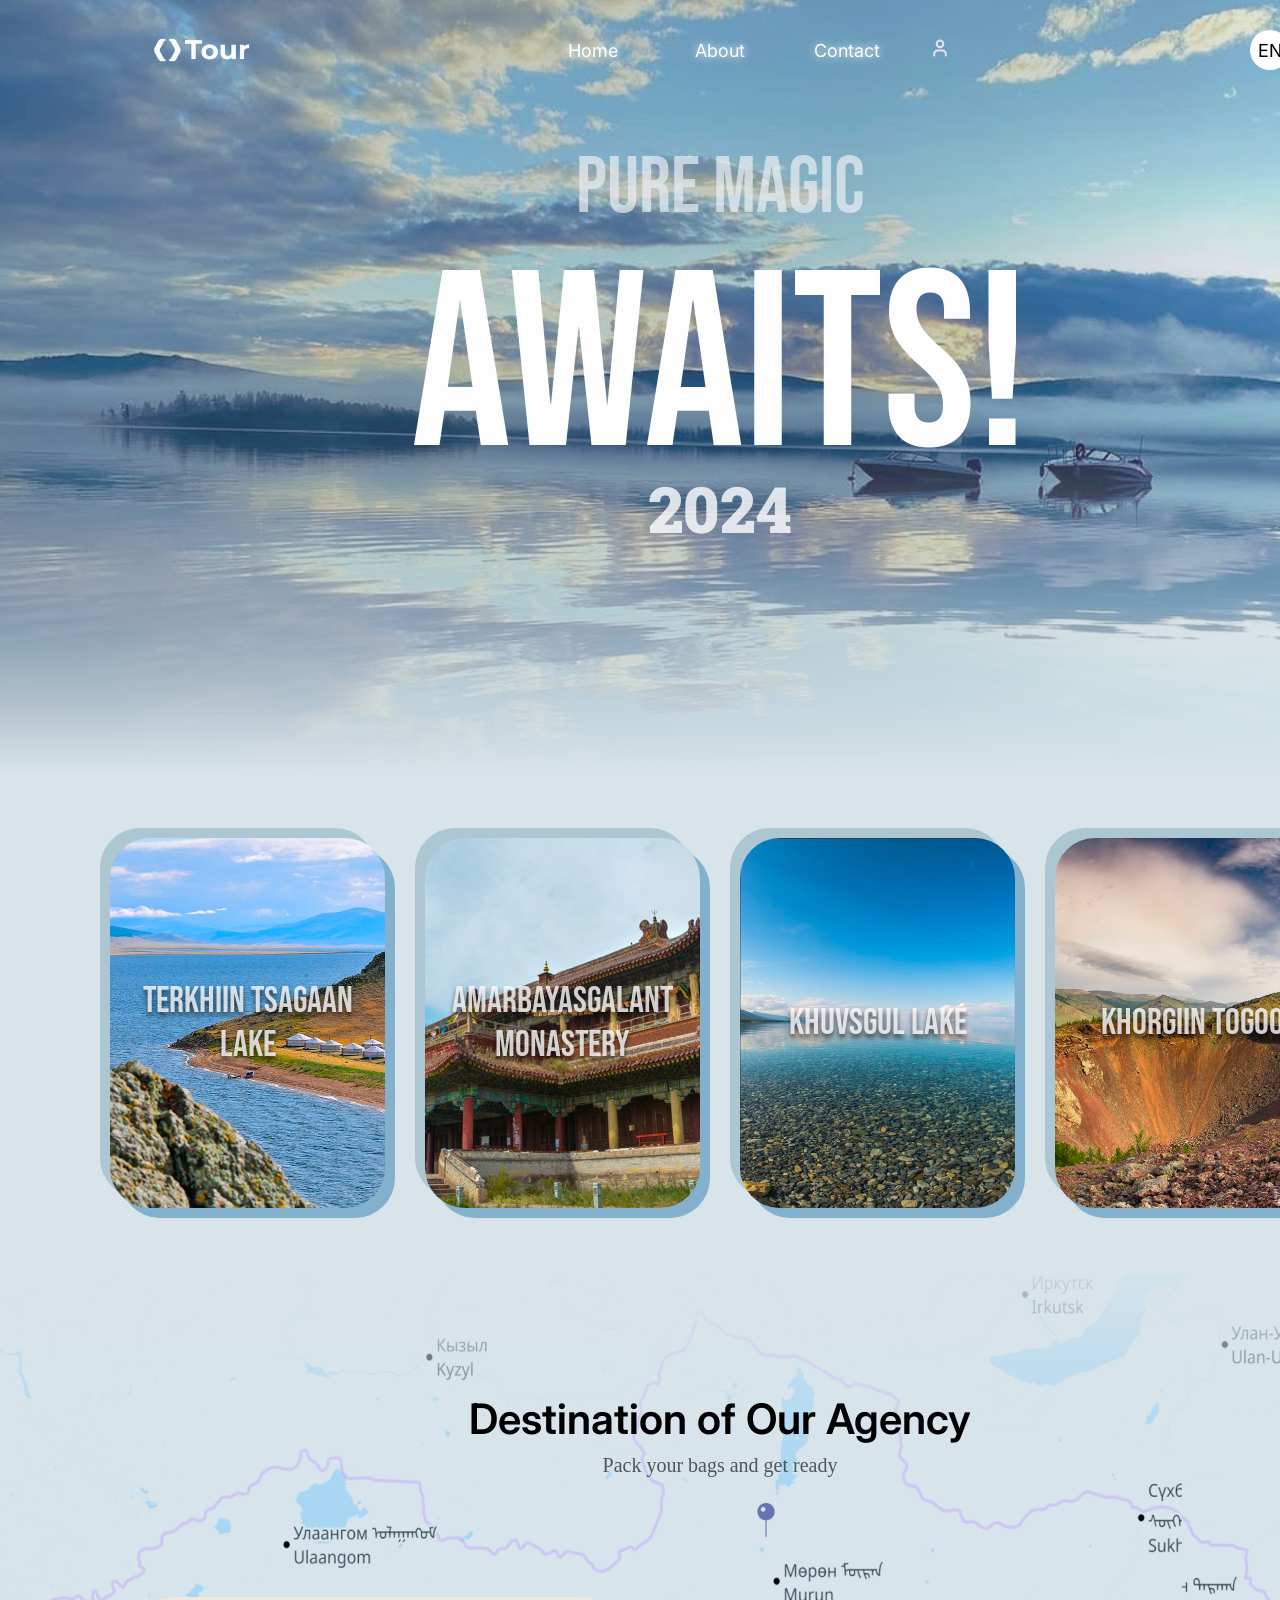
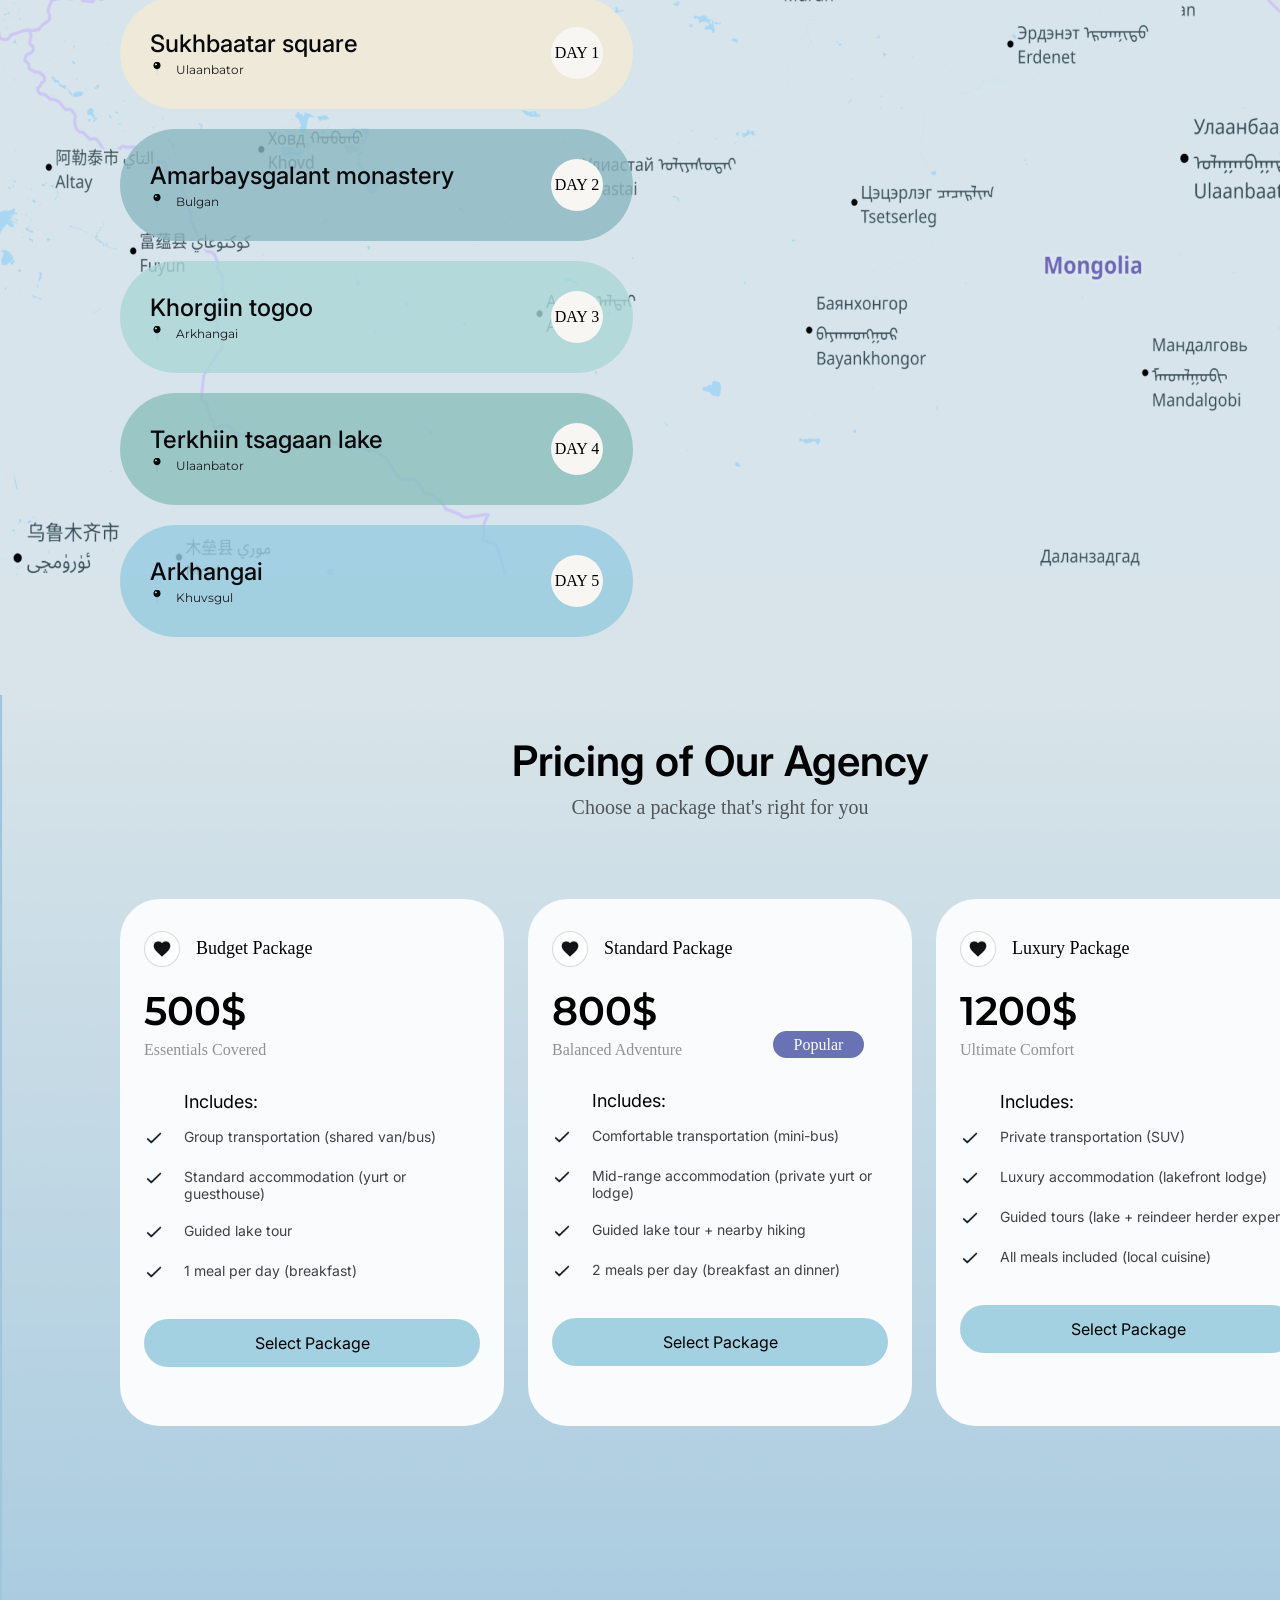
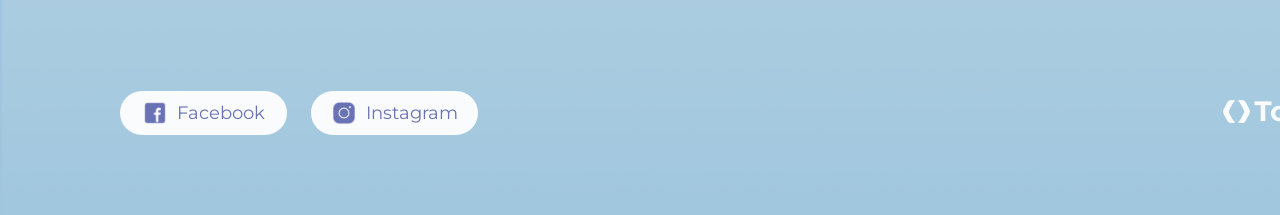
<file: secondPinetour.html/index.html>
<!doctype html>
<html lang="en">
  <head>
    <meta charset="UTF-8" />
    <meta name="viewport" content="width=device-width, initial-scale=1.0" />
    <title>Document</title>
    <link rel="stylesheet" href="new pinetour.css" />
  </head>
  <body>
    <div></div>
    <main class="container">
      <section id="hero" class="section">
        <header class="container">
          <img class="logoSize" src="./logo 1.png" alt="" />
          <div class="Headertext">
            <a class="Headertext" href="#hero"><p>Home</p></a>
            <a class="Headertext" href="#roadmap"><p>About</p></a>
            <a class="Headertext" href="#pricefooter"><p>Contact</p></a>

            <div><img src="./user.svg" alt="" /></div>
          </div>
          <div class="EN">EN</div>
        </header>
        <div class="Hero">
          <div class="HeroText">
            <div class="puremagic">Pure Magic</div>
            <div class="awaits">awaits!</div>
            <div class="year">2024</div>
          </div>
        </div>
      </section>
      <section id="location">
        <div class="cart1">
          <div class="cartShadow1"></div>
          <div class="cartShadow2"></div>

          <img class="cart1Img" src="./1.png" alt="" />
          <p class="cartText">Terkhiin tsagaan <br />lake</p>
          <div class="cartOverlay"></div>
        </div>
        <div class="cart1">
          <div class="cartShadow1"></div>
          <div class="cartShadow2"></div>
          <div class="cartOverlay"></div>

          <img class="cart1Img" src="./2.png" alt="" />
          <p class="cartText">Amarbayasgalant Monastery</p>
        </div>
        <div class="cart1">
          <div class="cartShadow1"></div>
          <div class="cartShadow2"></div>
          <div class="cartOverlay"></div>

          <img class="cart1Img" src="./3.png" alt="" />
          <p class="cartText">Khuvsgul lake</p>
        </div>
        <div class="cart1">
          <div class="cartShadow1"></div>
          <div class="cartShadow2"></div>
          <div class="cartOverlay"></div>

          <img class="cart1Img" src="./4.png" alt="" />
          <p class="cartText">Khorgiin togoo</p>
        </div>
      </section>
      <section id="roadmap">
        <div class="roadmapHeaderText">
          <p class="roadmapText">Destination of Our Agency</p>
          <p class="roadmapText2">Pack your bags and get ready</p>
        </div>
        <div class="roadmapBottom">
          <div class="roadmapLeft">
            <div class="day1Huree">
              <div>
                <p class="roadmapHureeText3">Sukhbaatar square</p>
                <div class="roadmapHureeText4">
                  <img
                    class="roadmapicon"
                    src="./Icon Container 2.png"
                    alt=""
                  />
                  <p class="roadmapJijegText">Ulaanbator</p>
                </div>
              </div>
              <div class="dayText"><p class="">DAY 1</p></div>
            </div>
            <div class="day2Huree">
              <div>
                <p class="roadmapHureeText3">Amarbaysgalant monastery</p>
                <div class="roadmapHureeText4">
                  <img
                    class="roadmapicon"
                    src="./Icon Container 2.png"
                    alt=""
                  />
                  <p class="roadmapJijegText">Bulgan</p>
                </div>
              </div>
              <div class="dayText"><p class="">DAY 2</p></div>
            </div>
            <div class="day3Huree">
              <div>
                <p class="roadmapHureeText3">Khorgiin togoo</p>
                <div class="roadmapHureeText4">
                  <img
                    class="roadmapicon"
                    src="./Icon Container 2.png"
                    alt=""
                  />
                  <p class="roadmapJijegText">Arkhangai</p>
                </div>
              </div>
              <div class="dayText"><p class="">DAY 3</p></div>
            </div>
            <div class="day4Huree">
              <div>
                <p class="roadmapHureeText3">Terkhiin tsagaan lake</p>
                <div class="roadmapHureeText4">
                  <img
                    class="roadmapicon"
                    src="./Icon Container 2.png"
                    alt=""
                  />
                  <p class="roadmapJijegText">Ulaanbator</p>
                </div>
              </div>
              <div class="dayText"><p class="">DAY 4</p></div>
            </div>
            <div class="day5Huree">
              <div>
                <p class="roadmapHureeText3">Arkhangai</p>
                <div class="roadmapHureeText4">
                  <img
                    class="roadmapicon"
                    src="./Icon Container 2.png"
                    alt=""
                  />
                  <p class="roadmapJijegText">Khuvsgul</p>
                </div>
              </div>
              <div class="dayText"><p class="">DAY 5</p></div>
            </div>
          </div>
          <div class="roadmapRight">
            <img class="zuragHemjee176" src="./Frame 176.png" alt="" />
            <img class="zuragHemjee177" src="./Frame 177.png" alt="" />
            <img class="zuragHemjee178" src="./Frame 178.png" alt="" />
            <img class="zuragHemjee179" src="./Frame 179.png" alt="" />
            <img class="zuragHemjee11111" src="./11111.png" alt="" />
          </div>
        </div>
      </section>
      <section id="pricefooter">
        <div class="footerTextHeader">
          <p class="footerText">Pricing of Our Agency</p>
          <p class="footerText2">Choose a package that's right for you</p>
        </div>
        <div class="dd">
          <div class="ddd">
            <div class="deedHeseg">
              <img class="zurhteiLogo" src="./IconButton 1.png" alt="" />
              <p class="budget">Budget Package</p>
            </div>
            <div>
              <p class="dollor500">500$</p>
              <p class="DollordoodText">Essentials Covered</p>
            </div>
            <div class="priceIncludes">Includes:</div>
            <ul class="priceList">
              <li class="priceListText">
                <img class="checkIcon" src="./check.png" alt="" />Group
                transportation (shared van/bus)
              </li>
              <li class="priceListText">
                <img class="checkIcon" src="./check.png" alt="" />Standard
                accommodation (yurt or <br />guesthouse)
              </li>
              <li class="priceListText">
                <img class="checkIcon" src="./check.png" alt="" />Guided lake
                tour
              </li>
              <li class="priceListText">
                <img class="checkIcon" src="./check.png" alt="" />1 meal per day
                (breakfast)
              </li>
            </ul>
            <div class="SelectPackageHuree">
              <p class="SelectPackageText">Select Package</p>
            </div>
          </div>
          <div class="ddd">
            <div class="deedHeseg">
              <img class="zurhteiLogo" src="./IconButton 1.png" alt="" />
              <p class="budget">Standard Package</p>
            </div>
            <div>
              <p class="dollor500">800$</p>
            </div>
            <div class="Popular">
              <p class="DollordoodText">Balanced Adventure</p>
              <p class="PopularText">Popular</p>
            </div>
            <div class="priceIncludes">Includes:</div>
            <ul class="priceList">
              <li class="priceListText">
                <img class="checkIcon" src="./check.png" alt="" />Comfortable
                transportation (mini-bus)
              </li>
              <li class="priceListText">
                <img class="checkIcon" src="./check.png" alt="" />Mid-range
                accommodation (private yurt or lodge)
              </li>
              <li class="priceListText">
                <img class="checkIcon" src="./check.png" alt="" />Guided lake
                tour + nearby hiking
              </li>
              <li class="priceListText">
                <img class="checkIcon" src="./check.png" alt="" />2 meals per
                day (breakfast an dinner)
              </li>
            </ul>
            <div class="SelectPackageHuree">
              <p class="SelectPackageText">Select Package</p>
            </div>
          </div>
          <div class="ddd">
            <div class="deedHeseg">
              <img class="zurhteiLogo" src="./IconButton 1.png" alt="" />
              <p class="budget">Luxury Package</p>
            </div>
            <div>
              <p class="dollor500">1200$</p>
              <p class="DollordoodText">Ultimate Comfort</p>
            </div>
            <div class="priceIncludes">Includes:</div>
            <ul class="priceList">
              <li class="priceListText">
                <img class="checkIcon" src="./check.png" alt="" />Private
                transportation (SUV)
              </li>
              <li class="priceListText">
                <img class="checkIcon" src="./check.png" alt="" />Luxury
                accommodation (lakefront lodge)
              </li>
              <li class="priceListText">
                <img class="checkIcon" src="./check.png" alt="" />Guided tours
                (lake + reindeer herder experience)
              </li>
              <li class="priceListText">
                <img class="checkIcon" src="./check.png" alt="" />All meals
                included (local cuisine)
              </li>
            </ul>
            <div class="SelectPackageHuree">
              <p class="SelectPackageText">Select Package</p>
            </div>
          </div>
        </div>
        <footer class="container">
          <div class="footer">
            <div class="facebookInstagram">
              <div class="facebook">
                <img class="facebookLogo" src="./Facebook Icon.png" alt="" />
                <p class="facebookInstagramText">Facebook</p>
              </div>
              <div class="facebook">
                <img class="facebookLogo" src="./Instagram Icon.png" alt="" />
                <p class="facebookInstagramText">Instagram</p>
              </div>
            </div>
            <div>
              <img class="tourLogo" src="./logo 1.png" alt="" />
            </div>
          </div>
        </footer>
      </section>
    </main>
  </body>
</html>
</file>
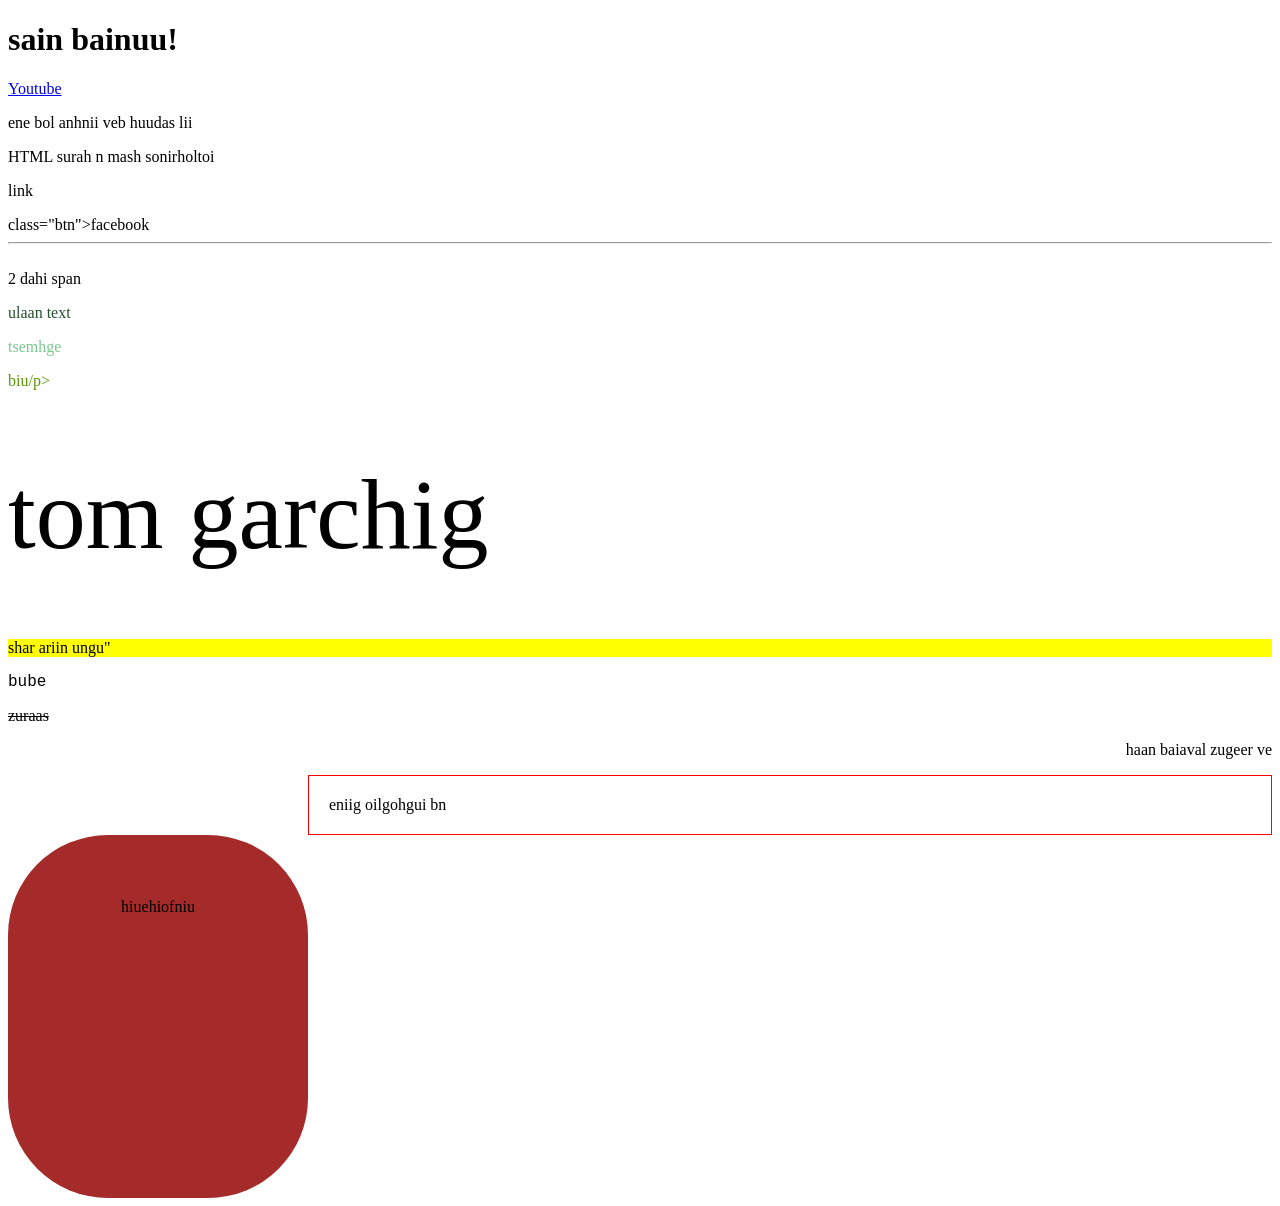
<file: first.html>
<!doctype html>

<html lang="mn">
  <head>
    <mete class="UTC-8" />
    <title>my first website</title>
    <body>
      <h1>sain bainuu!</h1>
      <a href="hwf" target="_blank">Youtube</a>
      <p>ene bol anhnii veb huudas <span>lii</span></p>
      <p>HTML surah n mash sonirholtoi</p>
      <p>link</p>
      <span> class="btn">facebook</span>
      <br />
      <hr />
      <br />
      <span> 2 dahi span </span>
      <table>
        <br />
      </table>
      <P style="color:rgb(39, 81, 45);">ulaan text</P>
      <P style="color: #1fa34096 ;">tsemhge</P>
      <p style="color: rgb(94, 151, 9);">biu/p>
        <h1 style="font-size: 100px;font-weight: 100;">tom garchig</h1>
      <div style="background-color:yellow;">shar ariin ungu" </div>
      <p style="font-family: 'Courier New', Courier, monospace;">bube</p>
      <p style="text-decoration: line-through;">zuraas</p>
      <p style="text-align: end;">haan baiaval zugeer ve</p>
      <div style="margin-left: 300px; padding: 20px;border: 1px solid red;">eniig oilgohgui bn</div>
      <div style="width: 300px;height: 300px;background-color:  brown;border-radius: 100px;text-align: center; padding-top: 5%;">hiuehiofniu</div>
        
    </body>
    </html>
  </head>
</file>
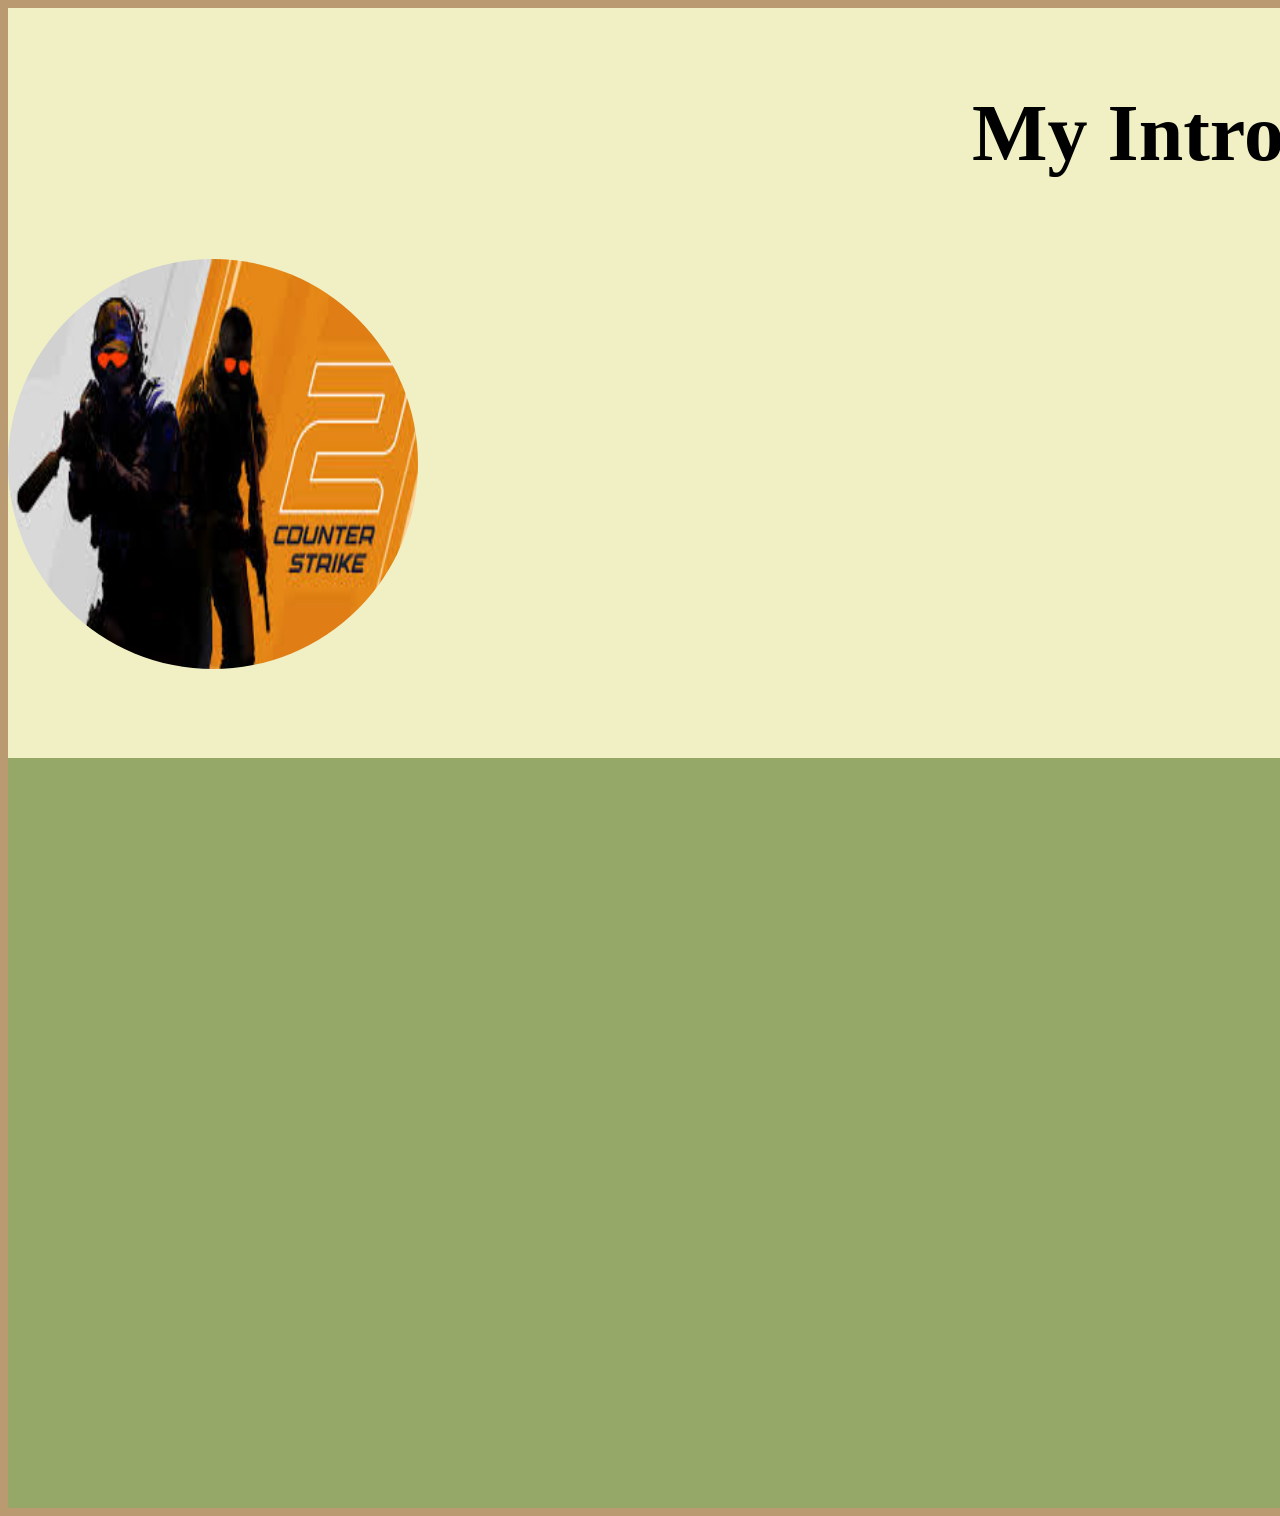
<file: medkue.html>
<!doctype html>
<html lang="en">
  <head>
    <meta charset="UTF-8" />
    <meta name="viewport" content="width=device-width, initial-scale=1.0" />
    <link rel="stylesheet" href="style.css" />
    
    <title>Document</title>
  </head>
  <body style="background-color: rgb(185, 154, 113)">
    <div
      style="
        background-color: rgb(240, 240, 196);
        width: 2400px;
        height: 750px;
        padding: 0px;
      "
    >
      <div style="display: flex; justify-content: center">
        <p style="font-size: 80px; font-weight: 600">My Introduce</p>
      </div>
      <div style="display: flex; align-items: center; gap: 1200px">
        <img
          style="border-radius: 410px; width: 410px; height: 410px"
          src="image/cs2 photo.jpeg"
          alt=""
        />
        <p style="font-size: 60px; font-weight: 600">987678</p>
      </div>
    </div>
    <div
      style="background-color: rgb(150, 168, 103); width: 2400px; height: 750px"
    ></div>
  </body>
</html>
</file>
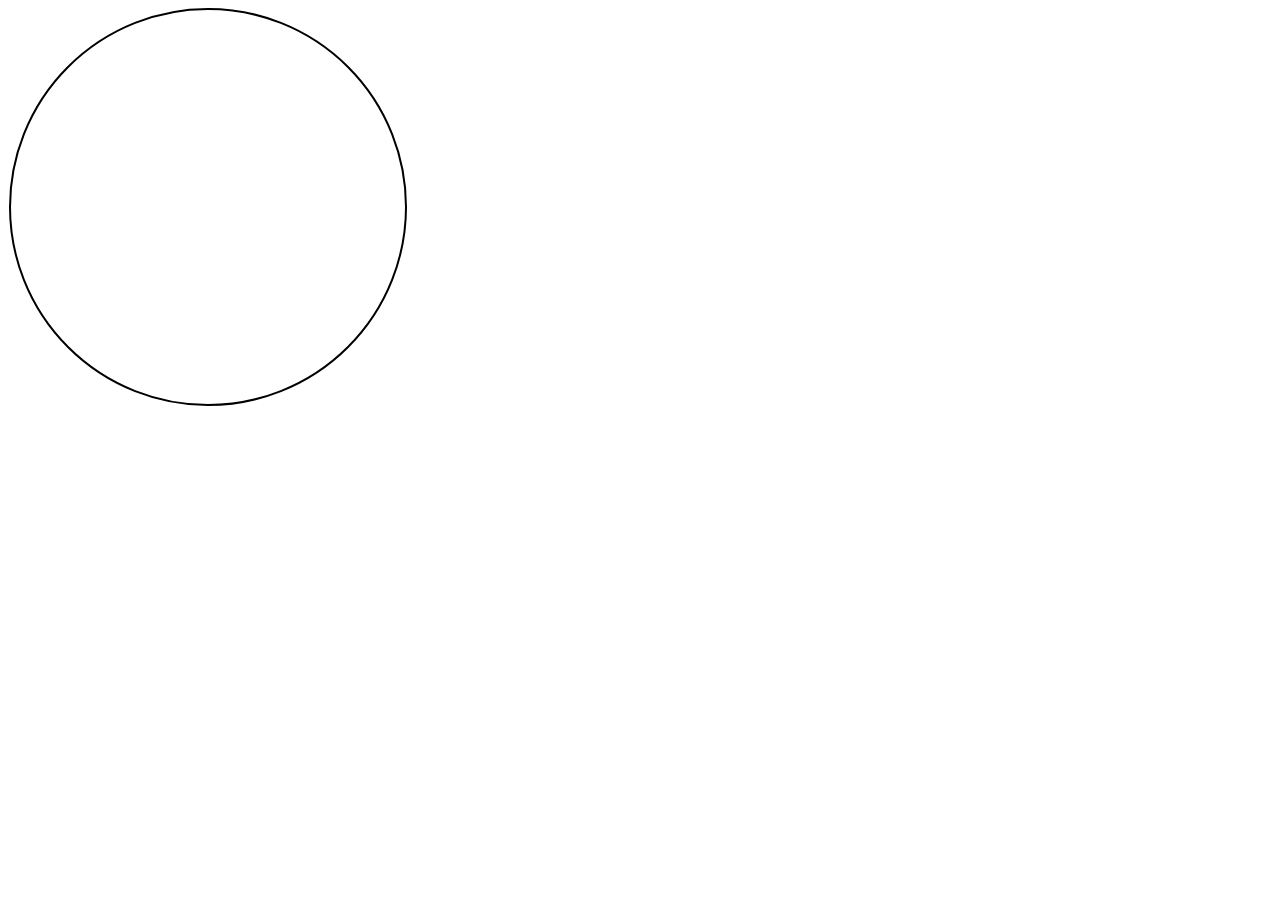
<file: save code.html>
<!DOCTYPE html>
<html lang="en">
<head>
    <meta charset="UTF-8">
    <meta name="viewport" content="width=device-width, initial-scale=1.0">
    <title>Document</title>
</head>
<body>
    <div style="width: 300px; height:300px;margin: 1px; padding: 47px;border-radius: 300px; border: 2px solid;"</div></div>
</body>
</html>
</file>
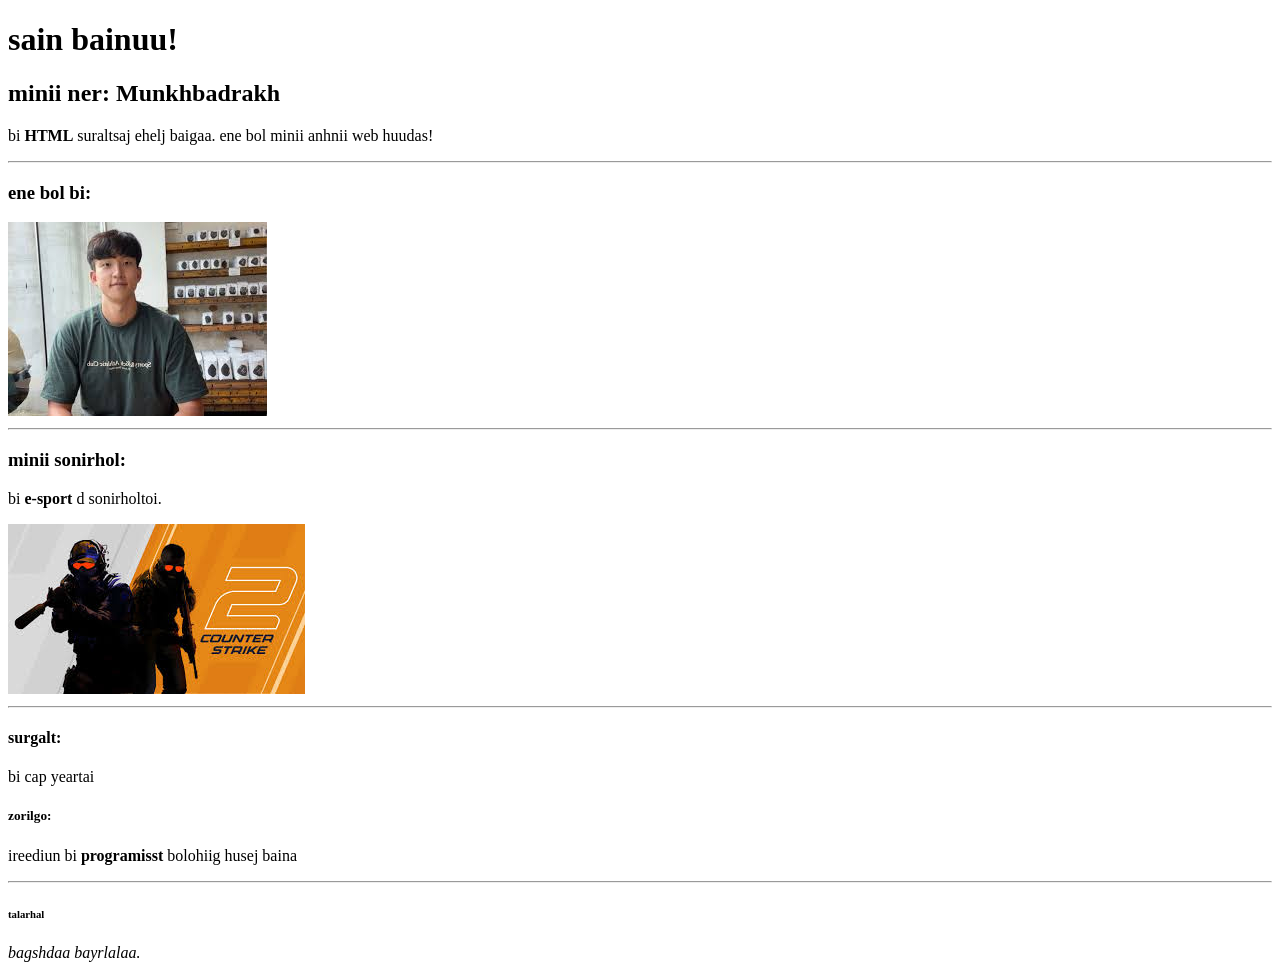
<file: second.html>
<!doctype html>
<html lang="en">
  <head>
    <meta charset="UTF-8" />
    <meta name="viewport" content="width=device-width, initial-scale=1.0" />
    <title>minii taniltsuuhal website</title>
  </head>
  <body>
    <h1>sain bainuu!</h1>
    <h2>minii ner: Munkhbadrakh</h2>
    <p>
      bi <strong>HTML</strong> suraltsaj ehelj baigaa. ene bol minii anhnii web
      huudas!
    </p>
    <hr />
    <h3>ene bol bi:</h3>
    <img src="image/korean people.jpeg" alt=" zurag " />
    <hr />
    <h3>minii sonirhol:</h3>
    <p>bi <strong> e-sport </strong> d sonirholtoi.</p>
    <img src="image/cs2 photo.jpeg" alt="" />
    <hr />
    <h4>surgalt:</h4>
    <p>bi cap yeartai</p>
    <h5>zorilgo:</h5>
    <p>ireediun bi <strong>programisst</strong> bolohiig husej baina</p>
    <hr />
    <h6>talarhal</h6>
    <em>bagshdaa bayrlalaa.</em>
  </body>
</html>
</file>
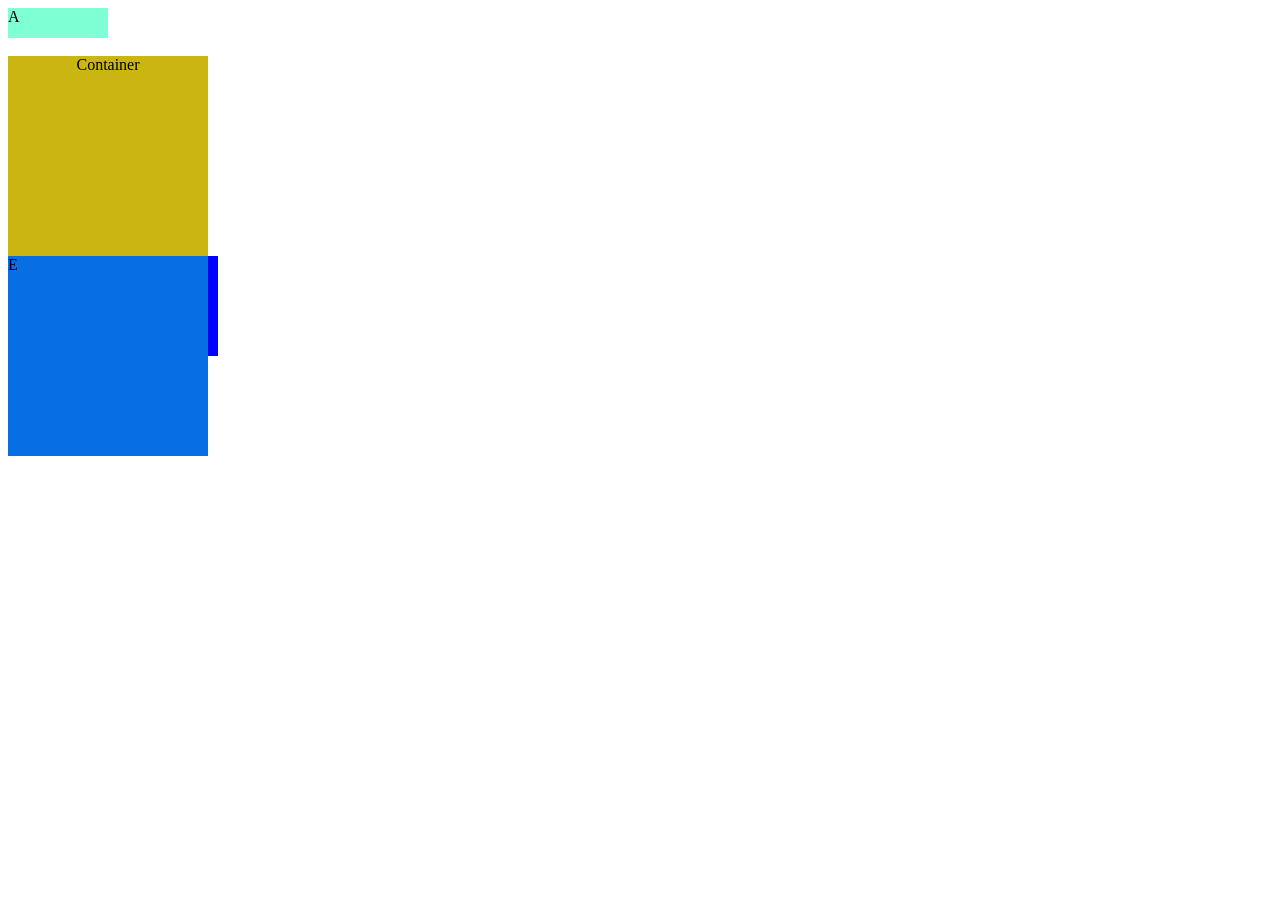
<file: image/position.html>
<!doctype html>
<html lang="en">
  <head>
    <meta charset="UTF-8" />
    <meta name="viewport" content="width=device-width, initial-scale=1.0" />
    <title>Document</title>
  </head>
  <body>
    <div style="background-color: aquamarine; width: 100px; height: 30px">
      A
    </div>
    <div
      style="
        background-color: green;
        width: 100px;
        height: 30pxpx;
        position: relative;
        top: 50px;
        left: 20px;
        display: flex;
        justify-content: center;
        align-items: center;
      "
    >
      B
    </div>
    <div
      style="
        background-color: rgb(202, 181, 19);
        position: relative;
        width: 200px;
        height: 200px;
        display: flex;
        justify-content: center;
      "
    >
      Container
    </div>
    <div
      style="
        width: 210px;
        height: 100px;
        background-color: blue;
        position: absolute;
      "
    >
      C
    </div>
    <div
      style="
        background-color: rgb(7, 110, 228);
        width: 200px;
        height: 200px;
        position: fixed;
        
      "
    >
      E
    </div>
  </body>
</html>
</file>
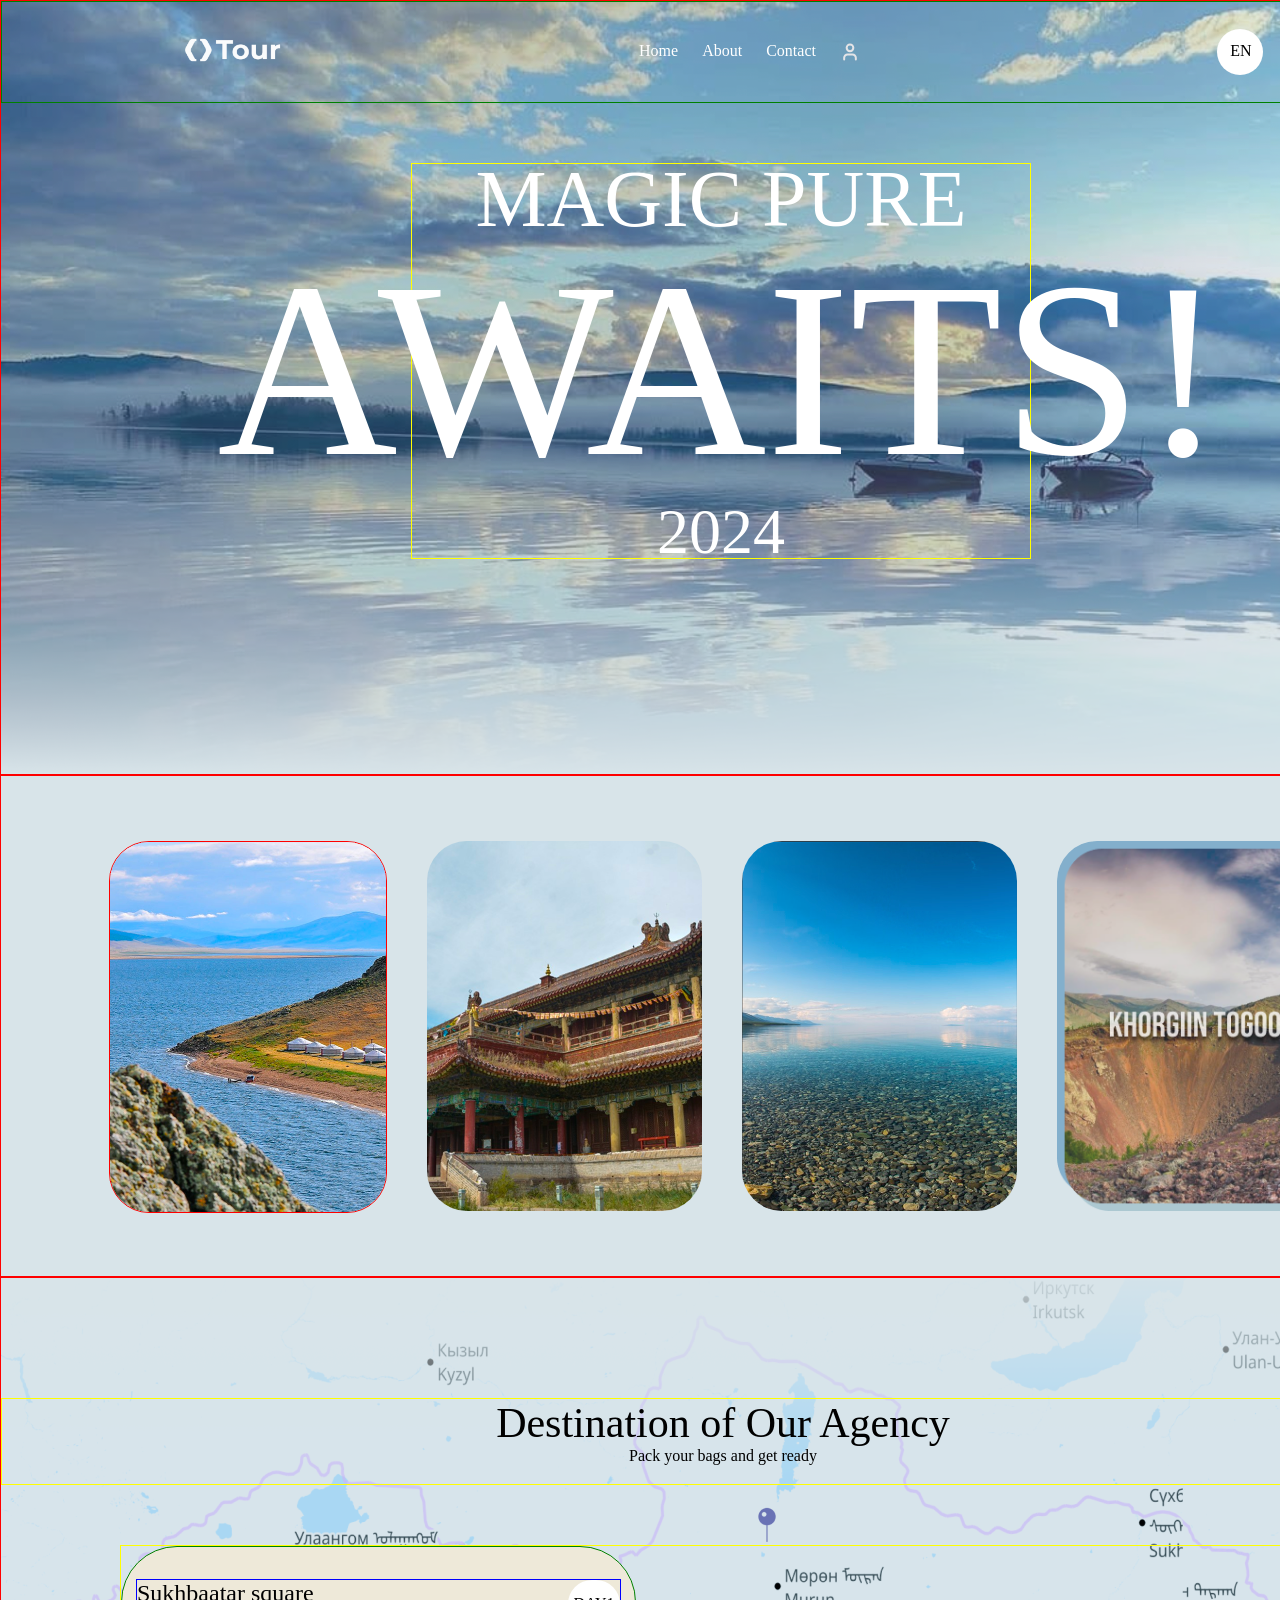
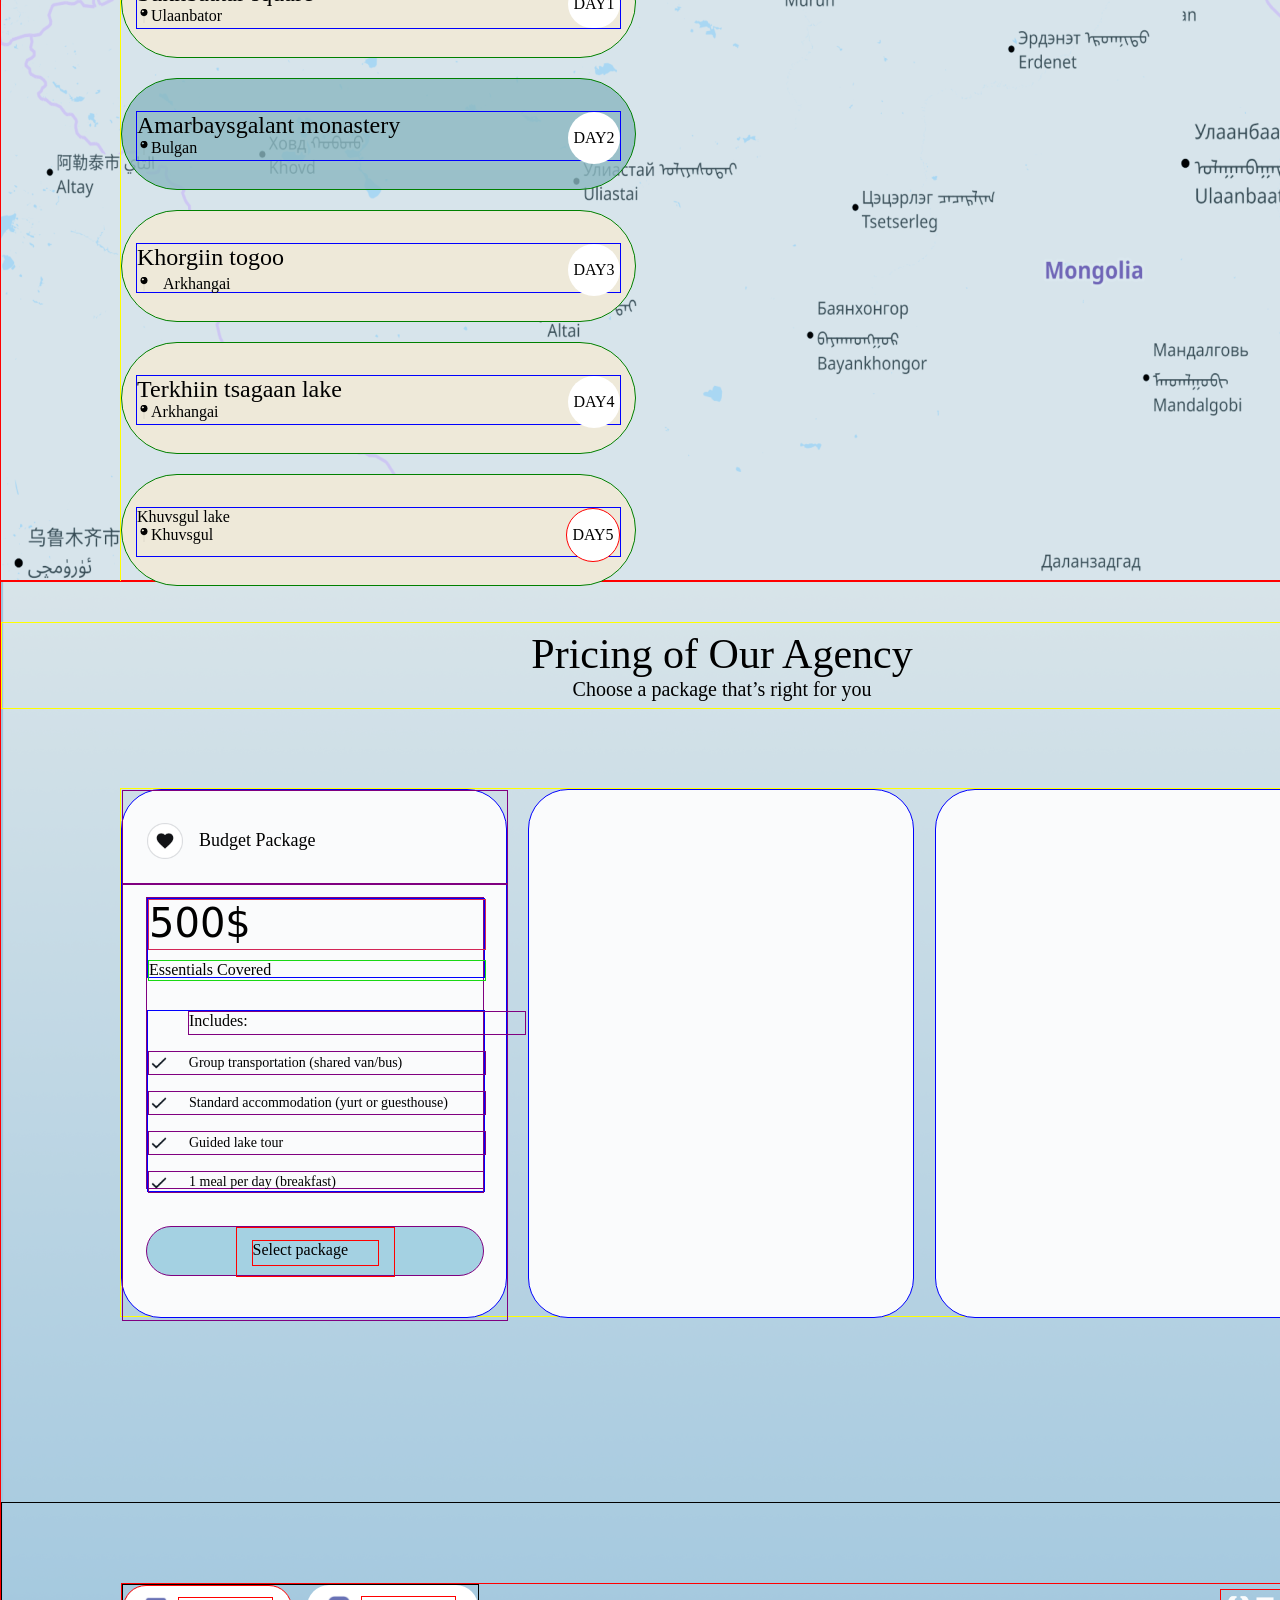
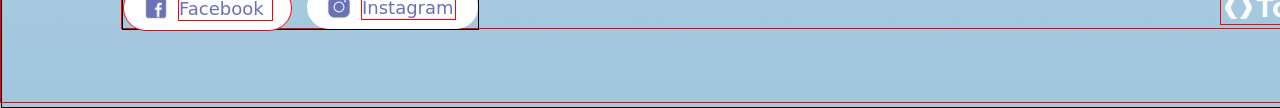
<file: pinetour/pinetour 1.html>
<!doctype html>
<html lang="en">
  <head>
    <meta charset="UTF-8" />
    <meta name="viewport" content="width=device-width, initial-scale=1.0" />
    <title>Document</title>
    <link rel="preconnect" href="https://fonts.googleapis.com" />
    <link rel="preconnect" href="https://fonts.gstatic.com" crossorigin />
    <link />
    <link rel="preconnect" href="https://fonts.googleapis.com" />
    <link rel="preconnect" href="https://fonts.gstatic.com" crossorigin />
    <link
      href="https://fonts.googleapis.com/css2?family=Montserrat:ital,wght@0,100..900;1,100..900&display=swap"
      rel="stylesheet"
    />
    <link rel="preconnect" href="https://fonts.googleapis.com" />
    <link rel="preconnect" href="https://fonts.gstatic.com" crossorigin />
    <link
      href="https://fonts.googleapis.com/css2?family=Inter:ital,opsz,wght@0,14..32,100..900;1,14..32,100..900&display=swap"
      rel="stylesheet"
    />
    <style>
      * {
        margin: 0px;
        padding: 0px;
      }
    </style>
  </head>
  <body
    style="
      margin: 0px;
      padding: 0px;
      background-image: url(/pinetour/Price&Footer\ image.png);
    "
  >
    <div
      style="
        height: 773px;
        width: 1440px;
        border: 1px solid red;
        margin: auto;
        background-image: url(/pinetour/HeroImage.png);
      "
    >
      <div
        style="
          width: 100%;
          height: 100px;
          border: 1px solid green;
          display: flex;
          justify-content: space-around;
          align-items: center;
        "
      >
        <div style="border: solid 1px green 33px; margin-right: 1px">
          <img
            src="/pinetour/logo 1.png"
            style="width: 100px; height: 34px"
            alt=""
          />
        </div>
        <div style="display: flex; gap: 24px">
          <p style="color: white">Home</p>
          <p style="color: white">About</p>
          <p style="color: white">Contact</p>
          <img src="/pinetour/user.svg" alt="user" />
        </div>
        <div
          style="
            width: 20px;
            height: 20px;
            padding: 13px;
            background-color: white;
            border-radius: 40px;
          "
        >
          EN
        </div>
      </div>

      <div
        style="
          width: 618px;
          height: 394px;
          display: flex;
          flex-direction: column;
          justify-content: center;
          align-items: center;
          border: 1px solid yellow;
          margin: auto;
          margin-top: 60px;
        "
      >
        <div style="color: white; font-size: 80px">MAGIC PURE</div>
        <div
          style="
            font-size: 250px;
            line-height: 100%;
            letter-spacing: 0;
            color: white;
            font-family: Bebas-Neue;
          "
        >
          AWAITS!
        </div>
        <div style="font-size: 64px; color: white">2024</div>
      </div>
    </div>

    <div
      style="
        width: 1440px;
        height: 500px;
        border: 1px solid red;
        margin: auto;
        background-image: url(/pinetour/Location\ image.png);
        display: flex;
        justify-content: space-around;
        gap: 40px;
        justify-content: center;
      "
    >
      <div>
        <img
          src="/pinetour/1.png"
          style="
            width: 275.49px;
            margin-top: 65px;
            height: 370px;
            border-radius: 40px;
            border: 1px solid red;
            box-shadow: #29728b40;
          "
        />
        <div></div>
      </div>
      <div>
        <img
          src="/pinetour/2.png"
          style="
            width: 275.49px;
            margin-top: 65px;
            height: 370px;
            border-radius: 40px;
          "
          alt=""
        />
      </div>
      <div>
        <img
          src="/pinetour/3.png"
          style="
            width: 275.49px;
            margin-top: 65px;
            height: 370px;
            border-radius: 40px;
          "
          alt=""
        />
      </div>
      <div>
        <img
          src="/pinetour/card.png"
          style="
            width: 275.49px;
            margin-top: 65px;
            height: 370px;
            border-radius: 40px;
          "
          alt=""
        />
      </div>
    </div>
    <div
      style="
        width: 1440px;
        height: 902px;
        border: 1px solid red;
        margin: auto;
        background-image: url(/pinetour/Roadmap\ image.png);
      "
    >
      <div
        style="
          width: 1442px;
          height: 85px;
          border: 1px solid yellow;
          display: flex;
          flex-direction: column;
          align-items: center;
          margin-top: 120px;
        "
      >
        <div style="font-size: 42px">Destination of Our Agency</div>
        <div style="font-size: 20px"></div>
        Pack your bags and get ready
      </div>
      <div
        style="
          display: flex;
          flex-direction: column;
          gap: 20px;
          width: 1200px;
          margin: auto;
          height: 640px;
          border: 1px solid yellow;
          margin-top: 60px;
        "
      >
        <div
          style="
            width: 513px;
            height: 112px;
            border-radius: 120px;
            border: 1px solid green;
            background-color: #eee9d9;
          "
        >
          <div
            style="
              display: flex;
              justify-content: space-between;
              width: 483px;
              height: 48px;
              margin: auto;
              margin-top: 32px;
              border: 1px solid blue;
            "
          >
            <div>
              <p style="font-size: 24px; margin: 0%">Sukhbaatar square</p>
              <div style="display: flex; align-items: center">
                <img
                  src="/pinetour/Icon Container 2.png"
                  style="width: 14px; height: 14px"
                  alt=""
                />

                <p>Ulaanbator</p>
              </div>
            </div>

            <div
              style="
                width: 52px;
                height: 48px;
                border-radius: 50px;
                background-color: white;
                display: flex;
                justify-content: center;
                align-items: center;
              "
            >
              DAY1
            </div>
          </div>
        </div>
        <div
          style="
            display: flex;
            justify-content: space-between;
            width: 513px;
            height: 112px;
            border-radius: 120px;
            border: 1px solid green;
            background-color: #8bb8c1cc;
          "
        >
          <div
            style="
              display: flex;
              justify-content: space-between;
              width: 483px;
              height: 48px;
              margin: auto;
              margin-top: 32px;
              border: 1px solid blue;
            "
          >
            <div>
              <p style="font-size: 24px; margin: 0%">
                Amarbaysgalant monastery
              </p>
              <div style="display: flex; align-items: center">
                <img
                  src="/pinetour/Icon Container 2.png"
                  style="width: 14px; height: 14px; margin: 0%"
                  alt=""
                />
                <p>Bulgan</p>
              </div>
            </div>
            <div
              style="
                width: 52px;
                height: 52px;
                border-radius: 50px;
                background-color: white;
                display: flex;
                justify-content: center;
                align-items: center;
              "
            >
              DAY2
            </div>
          </div>
        </div>
        <div
          style="
            display: flex;
            justify-content: space-between;
            width: 513px;
            height: 112px;
            border-radius: 120px;
            border: 1px solid green;
            background-color: #eee9d9;
          "
        >
          <div
            style="
              display: flex;
              justify-content: space-between;
              width: 483px;
              height: 48px;
              margin: auto;
              margin-top: 32px;
              border: 1px solid blue;
            "
          >
            <div style="display: flex; flex-direction: column; gap: 4px">
              <p style="font-size: 24px; margin: 0%">Khorgiin togoo</p>
              <div style="display: flex; align-items: center; gap: 12px">
                <img
                  src="/pinetour/Icon Container 2.png"
                  style="width: 14px; height: 14px; margin: 0%"
                  alt=""
                />
                <p>Arkhangai</p>
              </div>
            </div>
            <div
              style="
                width: 52px;
                height: 52px;
                border-radius: 50px;
                background-color: white;
                display: flex;
                justify-content: center;
                align-items: center;
              "
            >
              DAY3
            </div>
          </div>
        </div>
        <div
          style="
            display: flex;
            justify-content: space-between;
            width: 513px;
            height: 112px;
            border-radius: 120px;
            border: 1px solid green;
            background-color: #eee9d9;
          "
        >
          <div
            style="
              display: flex;
              justify-content: space-between;
              width: 483px;
              height: 48px;
              margin: auto;
              margin-top: 32px;
              border: 1px solid blue;
            "
          >
            <div>
              <p style="font-size: 24px; margin: 0%">Terkhiin tsagaan lake</p>
              <div style="display: flex; align-items: center">
                <img
                  src="/pinetour/Icon Container 2.png"
                  style="width: 14px; height: 14px; margin: 0%"
                  alt=""
                />
                <p>Arkhangai</p>
              </div>
            </div>
            <div
              style="
                width: 52px;
                height: 52px;
                border-radius: 50px;
                background-color: white;
                display: flex;
                justify-content: center;
                align-items: center;
              "
            >
              DAY4
            </div>
          </div>
        </div>
        <div
          style="
            display: flex;
            justify-content: space-between;
            width: 513px;
            height: 112px;
            border-radius: 120px;
            border: 1px solid green;
            background-color: #eee9d9;
          "
        >
          <div
            style="
              display: flex;
              justify-content: space-between;
              width: 483px;
              height: 48px;
              margin: auto;
              margin-top: 32px;
              border: 1px solid blue;
            "
          >
            <div>
              <p style="margin: 0px">Khuvsgul lake</p>
              <div
                style="
                  display: flex;
                  align-items: center;
                  margin: 0px;
                  border: 1px red;
                "
              >
                <img
                  src="/pinetour/Icon Container 2.png"
                  style="width: 14px; height: 14px"
                  alt=""
                />
                <p style="margin: 0px">Khuvsgul</p>
              </div>
            </div>
            <div
              style="
                width: 52px;
                height: 52px;
                border: 1px solid red;
                border-radius: 50px;
                background-color: white;
                display: flex;
                justify-content: center;
                align-items: center;
              "
            >
              DAY5
            </div>
          </div>
        </div>
      </div>
    </div>
    <div
      style="
        border: 1px solid red;
        width: 1440px;
        height: 1120px;
        margin: auto;

        background-image: url(/pinetour/Price&Footer\ image.png);
      "
    >
      <div
        style="
          width: 1440px;
          height: 85px;
          border: 1px solid yellow;
          display: flex;
          justify-content: center;
          align-items: center;
          flex-direction: column;
          margin-top: 40px;
        "
      >
        <div style="font-size: 42px">Pricing of Our Agency</div>
        <div style="font-size: 20px">Choose a package that’s right for you</div>
      </div>
      <div
        style="
          width: 1200px;
          height: 527px;
          border: 1px solid yellow;
          margin-inline: auto;
          margin-top: 79px;
          display: flex;
          justify-content: space-between;
        "
      >
        <div
          style="
            width: 384px;
            height: 527px;
            border: 1px solid blue;
            background-color: #fafbfc;
            border-radius: 40px;
          "
        >
          <div
            style="
              width: 384px;
              height: 92px;
              border: 1px solid purple;
              display: flex;
              gap: 16px;
            "
          >
            <img
              src="/pinetour/IconButton 1.png"
              style="
                width: 36px;
                height: 36px;
                margin-top: 32px;
                margin-left: 24px;
              "
              alt=""
            />
            <p style="font-size: 18px; margin-top: 39px">Budget Package</p>
          </div>
          <div style="width: 384px; height: 435px; border: 1px solid purple">
            <div
              style="
                width: 336px;
                height: 290px;
                border: 1px solid purple;
                margin: auto;
                margin-top: 12px;
              "
            >
              <div style="width: 336px; height: 78px; border: 1px solid blue">
                <div
                  style="
                    font-size: 40px;
                    width: 336px;
                    height: 49px;
                    border: 1px solid rgb(211, 37, 86);
                    font-family:
                      system-ui,
                      -apple-system,
                      BlinkMacSystemFont,
                      &quot;Segoe UI&quot;,
                      Roboto,
                      Oxygen,
                      Ubuntu,
                      Cantarell,
                      &quot;Open Sans&quot;,
                      &quot;Helvetica Neue&quot;,
                      sans-serif;
                  "
                >
                  500$
                </div>
                <div
                  style="
                    font-size: 16px;
                    width: 336px;
                    height: 19px;
                    border: 1px solid rgb(25, 216, 19);
                    margin-top: 10px;
                  "
                >
                  Essentials Covered
                </div>
              </div>
              <div
                style="
                  width: 336px;
                  height: 180px;
                  border: 1px solid blue;
                  margin-top: 32px;
                "
              >
                <div
                  style="
                    width: 336px;
                    height: 22px;
                    border: 1px solid purple;
                    margin-bottom: 16px;
                    margin-left: 40px;
                  "
                >
                  Includes:
                </div>
                <div
                  style="
                    width: 336px;
                    height: 22px;
                    border: 1px solid purple;
                    margin-top: 16px;
                    display: flex;
                    gap: 20px;
                  "
                >
                  <img
                    src="/pinetour/check.png"
                    style="width: 20px; height: 20px; margin-top: 0.7px"
                    alt=""
                  />
                  <p
                    style="
                      font-size: 14px;
                      display: flex;
                      align-items: center;
                      width: 500px;
                    "
                  >
                    Group transportation (shared van/bus)
                  </p>
                </div>
                <div
                  style="
                    width: 336px;
                    height: 22px;
                    border: 1px solid purple;
                    margin-top: 16px;
                    display: flex;
                    gap: 20px;
                  "
                >
                  <img
                    src="/pinetour/check.png"
                    style="width: 20px; height: 20px; margin-top: 0.7px"
                    alt=""
                  />
                  <p
                    style="font-size: 14px; display: flex; align-items: center"
                  >
                    Standard accommodation (yurt or guesthouse)
                  </p>
                </div>
                <div
                  style="
                    width: 336px;
                    height: 22px;
                    border: 1px solid purple;
                    margin-top: 16px;
                    display: flex;
                    gap: 20px;
                  "
                >
                  <img
                    src="/pinetour/check.png"
                    style="width: 20px; height: 20px; margin-top: 0.7px"
                    alt=""
                  />
                  <p
                    style="font-size: 14px; display: flex; align-items: center"
                  >
                    Guided lake tour
                  </p>
                </div>
                <div
                  style="
                    width: 336;
                    height: 20px;
                    border: 1px solid purple;
                    margin-top: 16px;
                    display: flex;
                    gap: 20px;
                  "
                >
                  <img
                    src="/pinetour/check.png"
                    style="width: 20px; height: 20px; margin-top: 0.7px"
                    alt=""
                  />
                  <p
                    style="font-size: 14px; display: flex; align-items: center"
                  >
                    1 meal per day (breakfast)
                  </p>
                </div>
              </div>
            </div>
            <div
              style="
                width: 336px;
                height: 48px;
                background-color: #a4d1e2;
                border: 1px solid purple;
                margin: auto;
                margin-top: 37px;
                border-radius: 50px;
              "
            >
              <div
                style="
                  width: 157px;
                  height: 48px;
                  border: 1px solid red;
                  font-size: 16px;
                  margin: auto;
                "
              >
                <p
                  style="
                    width: 125px;
                    height: 24px;
                    border: 1px solid red;
                    font-size: 16px;
                    margin: auto;
                    margin-top: 12px;
                  "
                >
                  Select package
                </p>
              </div>
            </div>
          </div>
        </div>
        <div
          style="
            width: 384px;
            height: 527px;
            border: 1px solid blue;
            background-color: #fafbfc;
            border-radius: 40px;
          "
        ></div>
        <div
          style="
            width: 384px;
            height: 527px;
            border: 1px solid blue;
            background-color: #fafbfc;
            border-radius: 40px;
          "
        ></div>
      </div>
      <div
        style="
          width: 1440px;
          height: 204px;
          border: 1px solid #000;
          margin: auto;
          margin-top: 185px;
        "
      >
        <div
          style="
            width: 1200px;
            height: 44px;
            border: 1px solid red;
            margin: auto;
            margin-top: 80px;
            display: flex;
          "
        >
          <div
            style="
              width: 385px;
              height: 44px;
              border: 1px solid black;
              display: flex;
              justify-content: space-between;
            "
          >
            <div
              style="
                width: 167px;
                height: 44px;
                background-color: white;
                border-radius: 50px;
                border: 1px solid red;
                display: flex;
                gap: 10px;
              "
            >
              <div style="display: flex; margin-top: 10px; margin-left: 20px">
                <img
                  src="/pinetour/Facebook Icon.png"
                  style="width: 24px; height: 24px"
                  alt=""
                />
              </div>
              <div
                style="
                  width: 93px;
                  height: 22px;
                  margin-top: 11px;
                  border: 1px solid red;
                "
              >
                <p
                  style="
                    font-size: 18px;
                    color: #6972b5;
                    font-family:
                      system-ui,
                      -apple-system,
                      BlinkMacSystemFont,
                      &quot;Segoe UI&quot;,
                      Roboto,
                      Oxygen,
                      Ubuntu,
                      Cantarell,
                      &quot;Open Sans&quot;,
                      &quot;Helvetica Neue&quot;,
                      sans-serif;
                  "
                >
                  Facebook
                </p>
              </div>
            </div>
            <div
              style="
                width: 171px;
                height: 44px;
                background-color: white;
                border-radius: 50px;
                display: flex;
                gap: 10px;
              "
            >
              <div style="display: flex; margin-top: 10px; margin-left: 20px">
                <img
                  src="/pinetour/Instagram Icon.png"
                  style="width: 24px; height: 24px"
                  alt=""
                />
              </div>
              <div
                style="
                  width: 93px;
                  height: 22px;
                  margin-top: 11px;
                  border: 1px solid red;
                "
              >
                <p
                  style="
                    font-size: 18px;
                    color: #6972b5;
                    font-family:
                      system-ui,
                      -apple-system,
                      BlinkMacSystemFont,
                      &quot;Segoe UI&quot;,
                      Roboto,
                      Oxygen,
                      Ubuntu,
                      Cantarell,
                      &quot;Open Sans&quot;,
                      &quot;Helvetica Neue&quot;,
                      sans-serif;
                  "
                >
                  Instagram
                </p>
              </div>
            </div>
          </div>
          <div
            style="
              width: 100px;
              height: 34px;
              border: 1px solid red;
              margin-left: 741px;
              margin-top: 4.5px;
              font-family:Montserrat, sans-serif;
            "
          >
            <div>
              <img
                src="/pinetour/logo 1.png"
                style="width: 101px; height: 35px"
                alt=" "
              />
            </div>
          </div>
        </div>
      </div>
    </div>
  </body>
</html>
</file>
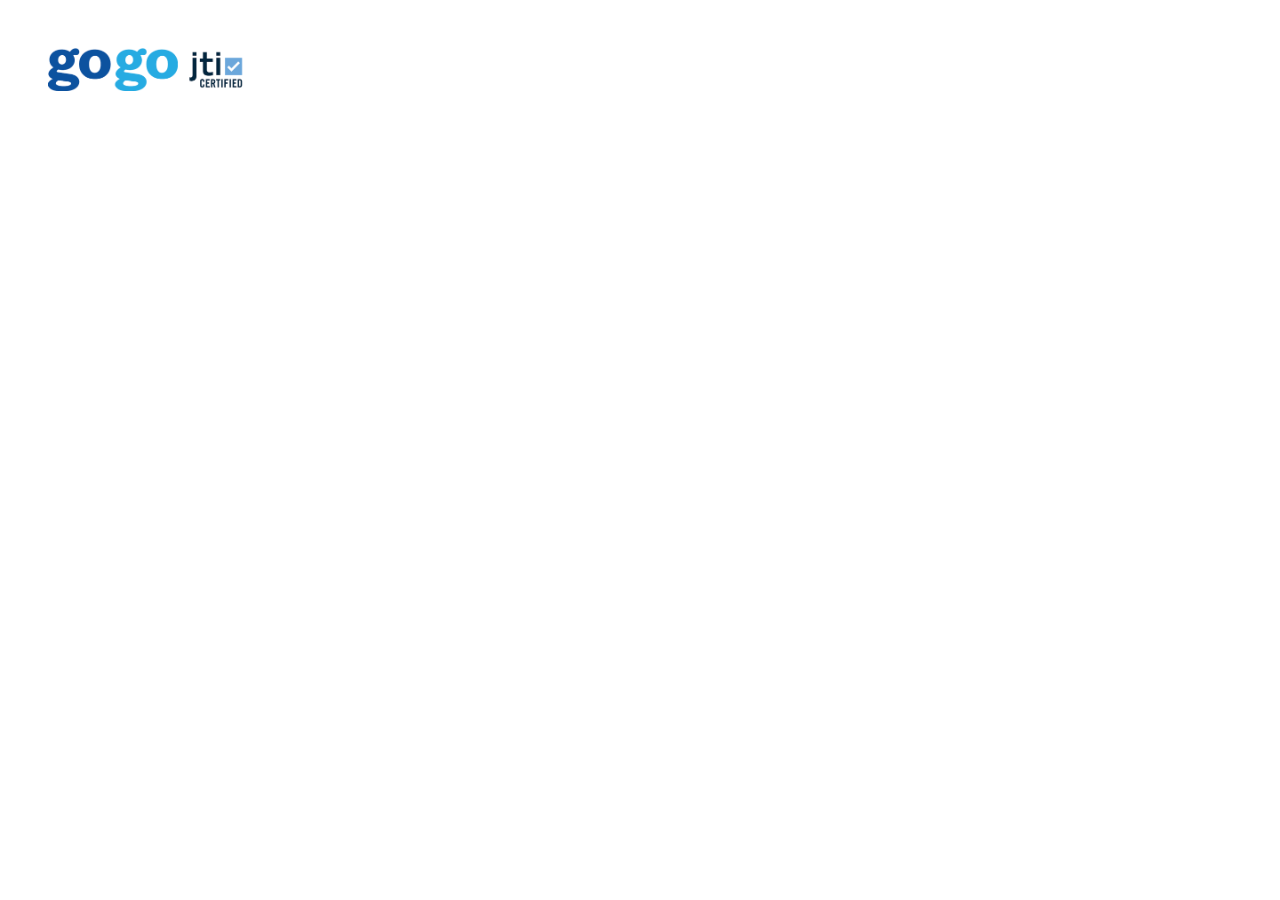
<file: secondPinetour.html/gogo.html>
<!DOCTYPE html>
<html lang="en">
<head>
    <meta charset="UTF-8">
    <meta name="viewport" content="width=device-width, initial-scale=1.0">
    <title>Document</title>
    <link rel="stylesheet" href="gogo.css">
</head>
<body>
    <main>
        <section class="container">
            <header id="logoHeseg">
                <img class="gogoLogo" src="/image/gogo-logo-jti.35569135.png" alt="">
            </header>
        </section>
    </main>
    
</body>
</html>
</file>
<file: secondPinetour.html/new pinetour.css>
@import url("https://fonts.googleapis.com/css2?family=Bebas+Neue&display=swap");
@import url("https://fonts.googleapis.com/css2?family=Hanuman:wght@100..900&display=swap");
@import url("https://fonts.googleapis.com/css2?family=Inter:ital,opsz,wght@0,14..32,100..900;1,14..32,100..900&display=swap");
@import url("https://fonts.googleapis.com/css2?family=Montserrat:ital,wght@0,100..900;1,100..900&display=swap");

* {
  margin: 0px;
  padding: 0px;
  box-sizing: border-box;
}

body {
  margin: 0%;
  padding: 0%;
  box-sizing: border-box;
}
.container {
  width: 1440px;
  margin-inline: auto;
}

#hero {
  background-image: url(./HeroImage.png);
  height: 773px;
}
.section {
  display: flex;
  flex-direction: column;
  align-items: center;
}
header {
  display: flex;
  justify-content: space-around;
  align-items: center;
  height: 100px;
  position: fixed;
  font-family: Inter, sans-serif;
  z-index: 1;
}
.Hero {
  height: 673px;
  display: flex;
  justify-content: center;
  align-items: center;
}
.logoSize {
  height: 34px;
  width: 100px;
}
.Headertext {
  display: flex;
  justify-content: center;
  align-items: center;
  column-gap: 40px;
  font-size: 18px;
  color: white;
  width: 400px;
  height: 22px;
  text-decoration: none;
  background-color: 255, 255, 255, 0.2;
  border-radius: 10px;
  backdrop-filter: blur(50px);
  fill-opacity: 900;
  text-shadow: 0 0 10px;
}
label {
  cursor: pointer;
}
html {
  scroll-behavior: smooth;
}
.EN {
  width: 40px;
  height: 40px;
  background-color: #ffffff;
  border-radius: 24px;
  color: black;
  display: flex;
  justify-content: center;
  align-items: center;
  font-size: 18px;
}
.HeroText {
  width: 618px;
  height: 394px;
  /* border: 1px solid red; */
  display: flex;
  flex-direction: column;
  align-items: center;
}
.puremagic {
  color: #e8edf2b8;
  font-size: 80px;
  font-weight: 400px;
  margin: 0%;
  height: 80px;
  font-family:
    Bebas Neue,
    "san-serif";
}
.awaits {
  font-weight: 400px;
  color: #fdfdfe;
  font-size: 250px;
  height: 250px;
  margin: 0%;
  font-family:
    Bebas Neue,
    "san-serif";
}
.year {
  color: #ffffffcc;
  width: 144px;
  font-weight: 900;
  font-size: 64px;
  margin: 0%;
  font-family: Hanuman, "san-serif";
}
#location {
  background-image: url(./Location\ image.png);
  height: 500px;
  display: flex;
  gap: 40px;
  justify-content: center;
  align-items: center;
}
.cart1 {
  height: 370px;
  width: 275px;
  border-radius: 40px;
  position: relative;
  display: flex;
  justify-content: center;
  align-items: center;
}
.cart1:hover .cartOverlay {
  background-color: #000000;
  opacity: 0.4;
  width: 100%;
  height: 100%;
  position: absolute;
  border-radius: 40px;
  z-index: 5;
}

.cart1Img {
  width: 100%;
  height: 100%;
  border-radius: 40px;
  position: absolute;
}

.cartText {
  z-index: 2;
  font-size: 37px;
  font-weight: 400px;
  text-align: center;
  color: #fdfdfecc;
  font-family:
    Bebas Neue,
    "san-serif";
  text-shadow: 0px 4px 4.9px #000000a6;
}
.cartShadow1 {
  position: absolute;
  left: -10px;
  top: -10px;
  width: 100%;
  height: 100%;
  border-radius: 40px;
  background-color: #29728b40;
}
.cartShadow2 {
  position: absolute;
  left: 10px;
  top: 10px;
  width: 100%;
  height: 100%;
  border-radius: 40px;
  background-color: #1f72aa75;
}
#roadmap {
  background-image: url(./Roadmap\ image.png);
  height: 1022px;
}
.roadmapBottom {
  width: 1200px;
  height: 640px;

  margin: auto;
  margin-bottom: 400px;
  display: flex;
  gap: 40px;
}
.roadmapLeft {
  display: flex;
  flex-direction: column;
  gap: 20px;
}
.roadmapRight {
  position: relative;
  width: 647px;
}
.roadmapHeaderText {
  text-align: center;
  padding: 120px 60px;
}
.roadmapText {
  font-weight: 600;
  font-size: 42px;
  /* color: #000000;
  text-align: center;
  margin-top: 120px;
  margin-bottom: 0px; */
  font-family: Inter, sans-serif;
}
.roadmapText2 {
  font-weight: 500px;
  font-size: 20px;
  color: #18181bb2;
  text-align: center;
  margin-top: 10px;
}
.redhuree {
  width: 1200px;
  height: 640px;

  margin: auto;
  margin-top: 59px;
  gap: 20px;
  flex-direction: column;
}
.day1Huree {
  width: 513px;
  height: 112px;
  background-color: #eee9d9;
  border-radius: 120px;
  display: flex;
  justify-content: space-between;
  padding-left: 30px;
  margin-right: 30px;
  align-items: center;
  gap: 20px;
}

.day1Huree:hover {
  border: 4px solid white;
}

.day2Huree {
  width: 513px;
  height: 112px;
  background-color: #8bb8c1cc;
  border-radius: 120px;
  display: flex;
  justify-content: space-between;
  padding-left: 30px;
  margin-right: 30px;
  align-items: center;
  gap: 20px;
}
.day2Huree:hover {
  border: 4px solid white;
}
.day3Huree {
  width: 513px;
  height: 112px;
  background-color: #aad8d7cc;
  border-radius: 120px;
  display: flex;
  justify-content: space-between;
  padding-left: 30px;
  margin-right: 30px;
  align-items: center;
  gap: 20px;
}
.day3Huree:hover {
  border: 4px solid white;
}
.day4Huree {
  width: 513px;
  height: 112px;
  background-color: #8bc0bdcc;
  border-radius: 120px;
  display: flex;
  justify-content: space-between;
  padding-left: 30px;
  margin-right: 30px;
  align-items: center;
  gap: 20px;
}
.day4Huree:hover {
  border: 4px solid white;
}
.day5Huree {
  width: 513px;
  height: 112px;
  background-color: #97cce0cc;
  border-radius: 120px;
  display: flex;
  justify-content: space-between;
  padding-left: 30px;
  margin-right: 30px;
  align-items: center;
  gap: 20px;
}
.day5Huree:hover {
  border: 4px solid white;
}
.roadmapHureeText3 {
  font-weight: 500;
  font-size: 24px;
  color: #09090b;
  font-family: Inter, sans-serif;
}
.roadmapicon {
  width: 14px;
  height: 14px;
}
.roadmapJijegText {
  font-weight: 400;
  font-size: 12px;
  color: #18181b;
  font-family: Montserrat, sans-serif;
}
.redHureeLeft {
  display: flex;
  flex-direction: column;
  gap: 20px;
  border: 1px solid blue;
}

.roadmapHureeText4 {
  display: flex;
  gap: 12px;
  margin-top: 4px;
}
.dayText {
  width: 52px;
  height: 52px;
  background-color: #f7f6f3;
  border-radius: 50px;
  display: flex;
  justify-content: center;
  align-items: center;
  margin-right: 30px;
}
.day1Text {
  font-size: 14px;
  font-weight: 500px;
  color: #000000;
}

.roadmapBottom:has(.day1Huree:hover) .zuragHemjee176 {
  display: block;
}

.zuragHemjee176 {
  width: 245px;
  height: 245px;
  position: absolute;
  top: 65px;
  left: 359px;
  display: none;
}
.zuragHemjee177 {
  width: 245px;
  height: 245px;
  position: absolute;
  top: 82px;
  right: 351px;
  display: none;
}
.roadmapBottom:has(.day2Huree:hover) .zuragHemjee177 {
  display: block;
}
.zuragHemjee178 {
  width: 245px;
  height: 245px;
  position: absolute;
  bottom: 458px;
  right: 402px;
  display: none;
}
.roadmapBottom:has(.day3Huree:hover) .zuragHemjee178 {
  display: block;
}
.zuragHemjee179 {
  width: 245px;
  height: 245px;
  position: absolute;
  left: 146px;
  bottom: 454px;
  display: none;
}
.roadmapBottom:has(.day4Huree:hover) .zuragHemjee179 {
  display: block;
}
.zuragHemjee11111 {
  width: 245px;
  height: 245px;
  position: absolute;
  top: 82px;
  right: 351px;
  display: none;
}
.roadmapBottom:has(.day5Huree:hover) .zuragHemjee11111 {
  display: block;
}
#pricefooter {
  background-image: url(./Price&Footer\ image.png);
  height: 1120px;
}
.footerTextHeader {
  text-align: center;
  padding-block: 40px 80px;
}
.footerText {
  font-weight: 600;
  font-size: 42px;
  font-family: Inter, sans-serif;
  /* color: #000000;
  display: flex;
  justify-content: center;
  margin-top: 40px; */
}
.footerText2 {
  font-weight: 500;
  font-size: 20px;
  color: #18181bb2;
  display: flex;
  justify-content: center;
  margin-top: 10px;
}
.dd {
  width: 100%;
  height: 527px;

  /* margin-top: 79px; */
  display: flex;
  justify-content: center;
  gap: 24px;
}
.ddd {
  width: 384px;
  height: 527px;
  background-color: #fafbfc;
  border-radius: 40px;
}
.deedHeseg {
  display: flex;
  gap: 16px;
}
.budget {
  font-size: 18px;
  margin-top: 39px;
}
.zurhteiLogo {
  width: 36px;
  height: 36px;
  margin-left: 24px;
  margin-top: 32px;
}
.dollor500 {
  font-size: 40px;
  font-weight: 600;
  font-family: Montserrat, sans-serif;
  margin-left: 24px;
  margin-top: 24px;
  line-height: 100%;
}
.DollordoodText {
  font-size: 16px;
  color: #919191;
  margin-left: 24px;
  margin-top: 10px;
}
.priceIncludes {
  font-size: 18px;
  font-family: Inter, sans-serif;
  margin-left: 64px;
  margin-top: 32px;
}
.priceList {
  list-style-type: none;
  display: flex;
  flex-direction: column;
  gap: 20px;
  margin-left: 24px;
  margin-top: 16px;
}
.priceListText {
  font-size: 14px;
  font-family: Inter, sans-serif;
  color: #3f4145;
  display: flex;
  gap: 20px;
  /* width: 296px; */
}
.priceListText3 {
  font-size: 14px;
  font-family: Inter, sans-serif;
  color: #3f4145;
  display: flex;
  gap: 20px;
  width: 296px;
}
.checkIcon {
  height: 20px;
  width: 20px;
  margin: left 0px;
}
.SelectPackageHuree {
  width: 336px;
  height: 48px;
  background-color: #a4d1e2;
  border-radius: 50px;
  margin: auto;
  margin-top: 37px;
  display: flex;
  justify-content: center;
  align-items: center;
}
/* .SelectPackageHuree2{
  width: 336px;
  height: 48px;
  background-color: #A4D1E2;
  border-radius: 50px;
  margin: auto;
 
  display: flex;
  justify-content: center;
  align-items: center;
} */
.SelectPackageText {
  display: flex;
  justify-content: center;
  align-items: center;
  font-size: 16px;
  font-family: Inter, sans-serif;
}
.PopularText {
  width: 91px;
  height: 27px;
  background-color: #6972b5;
  border-radius: 50px;
  display: flex;
  justify-content: center;
  align-items: center;
  color: #fafbfc;
}
.Popular {
  width: 336px;
  height: 27px;
  display: flex;
  align-items: center;

  justify-content: space-between;
}
.footer {
  width: 1200px;
  height: 44px;
  margin: auto;
  margin-top: 265px;
  display: flex;
  justify-content: space-between;
  align-items: center;
}

.facebookInstagram {
  width: 358px;
  height: 44px;

  display: flex;
  justify-content: space-between;
  align-items: center;
}
.facebook {
  width: 167px;
  height: 44px;
  background-color: #fafbfc;
  border-radius: 50px;
  display: flex;
  justify-content: center;
  align-items: center;
  gap: 10px;
}
.instagram {
  width: 161px;
  height: 44px;
  background-color: #fafbfc;
  border-radius: 50px;
}
.facebookLogo {
  width: 24px;
  height: 24px;
}
.instagramLogo {
  width: 24px;
  height: 24px;
}

.tourLogo {
  width: 101px;
  height: 35px;
}
.facebookInstagramText {
  font-size: 18px;
  color: #6972b5;
  font-family: Montserrat, sans-serif;
}
.priceShadow1 {
  position: absolute;
  left: -10px;
  top: -10px;
  width: 100%;
  height: 100%;
  border-radius: 40px;
  background-color: #29728b40;
}
.priceShadow2 {
  position: absolute;
  left: 10px;
  top: 10px;
  width: 100%;
  height: 100%;
  border-radius: 40px;
  background-color: #1f72aa75;
}

.ddd:hover {
  box-shadow:
    8px 8px #1f72aa75,
    -8px -8px #29728b40;
}

.ddd:hover .SelectPackageHuree {
  background-color: #000000;
  color: white;
}
</file>
<file: style.css>
* {
  padding: 0;
}
</file>
<file: secondPinetour.html/gogo.css>
.container{
    width: 1180px;
    padding: 40px;
    margin: aut;
}
#logoHeseg{
    height: 92.88px;
}
.gogoLogo{width: 200px;
    height: 42.88px;

}
</file>
